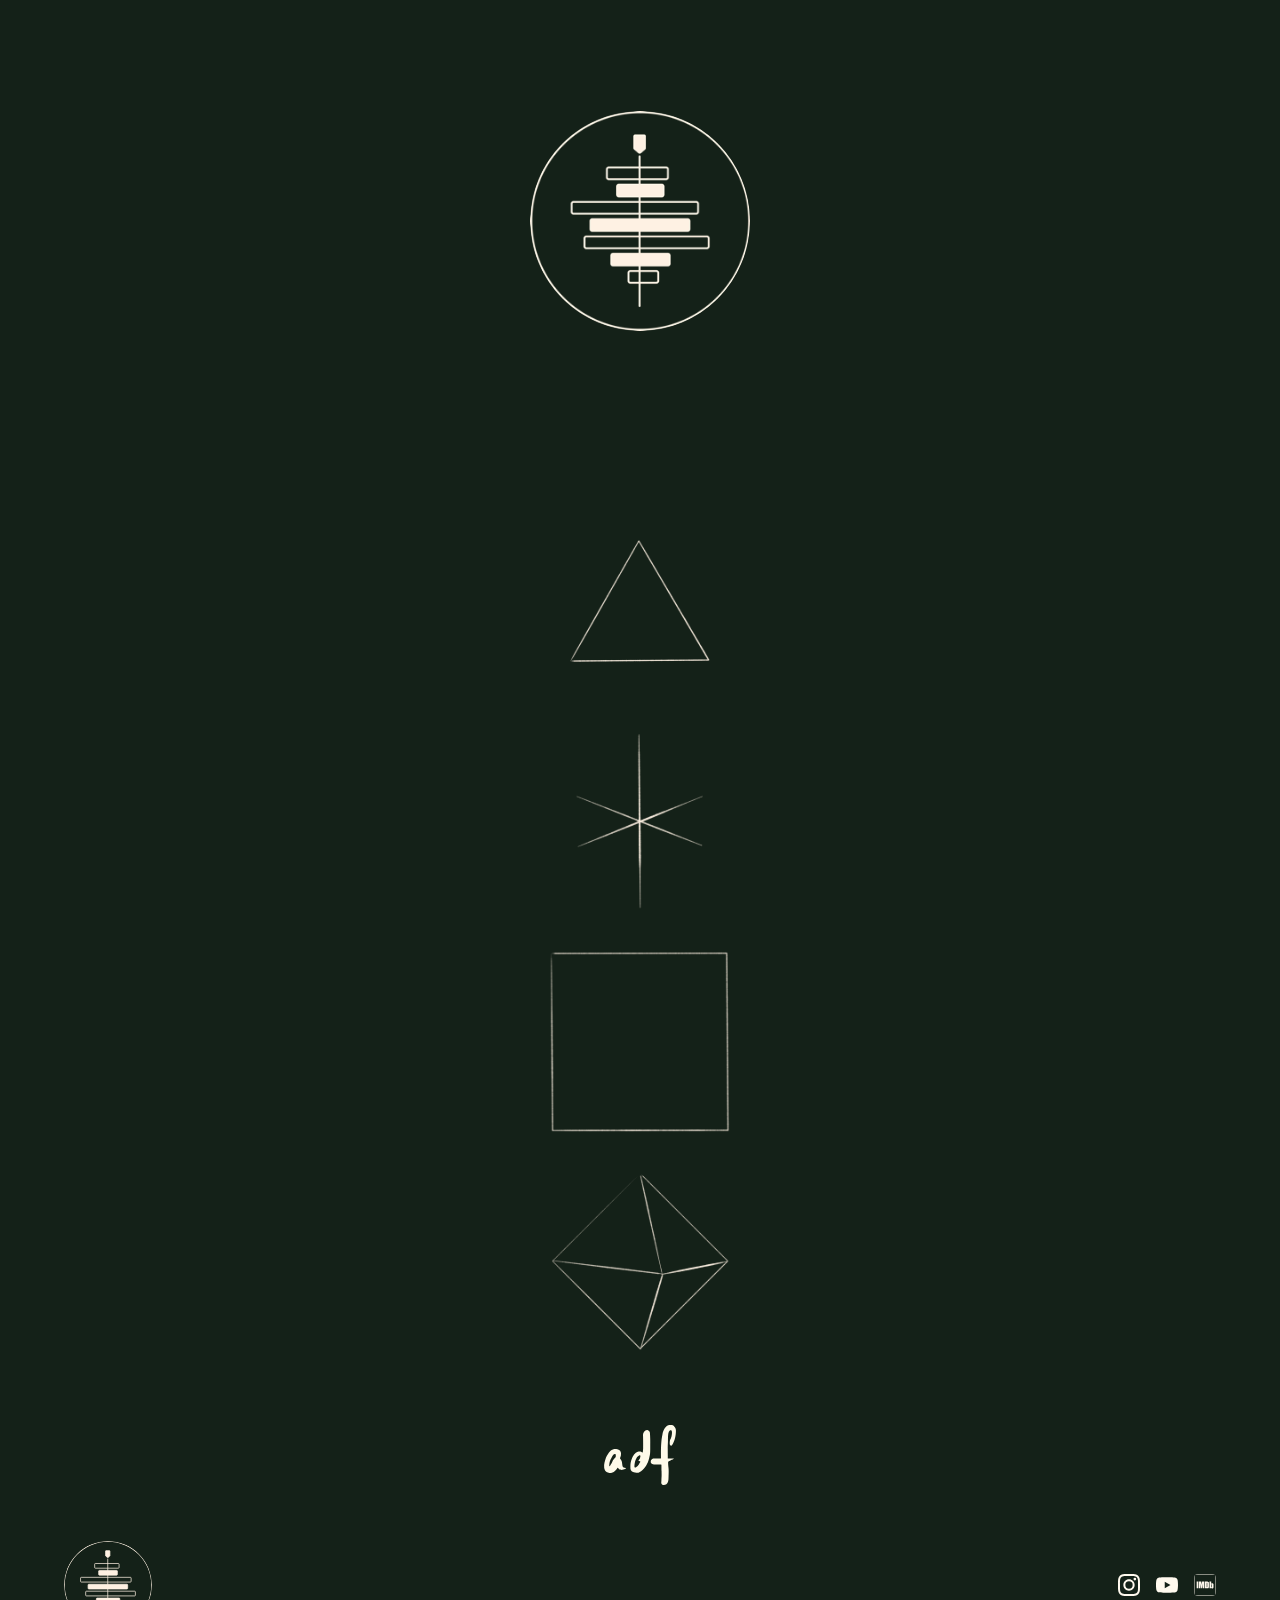
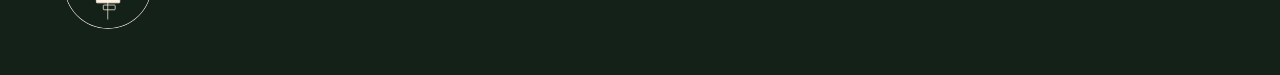
<file: index.html>
<!DOCTYPE html>
<html lang="en">
<head>
<meta charset="UTF-8">
<meta name="viewport" content="width=device-width, initial-scale=1">
<title>Anthony D Frederick</title>
<link rel="stylesheet" href="css/style.css">
<link rel="stylesheet" href="css/home.css">
</head>
<body>

<header class="hero">
  <h1 class="sr-only">Anthony D Frederick</h1>
  <span class="hero__mark" aria-hidden="true"></span>
  <p class="hero__tagline">~ welcome all storytellers and Truth-seekers ~</p>
</header>

<nav class="nav-marks" aria-label="Primary">
  <ul>
    <li>
      <a href="coaching.html" class="nav-mark">
        <span class="nav-mark__icon nav-mark__icon--coaching" aria-hidden="true"></span>
        <span class="nav-mark__label">COACHING</span>
      </a>
    </li>
    <li>
      <a href="work.html" class="nav-mark">
        <span class="nav-mark__icon nav-mark__icon--filmwork" aria-hidden="true"></span>
        <span class="nav-mark__label">FILM WORK</span>
      </a>
    </li>
    <li>
      <a href="https://anthonydfrederick.substack.com/" class="nav-mark">
        <span class="nav-mark__icon nav-mark__icon--newsletter" aria-hidden="true"></span>
        <span class="nav-mark__label">NEWSLETTER</span>
      </a>
    </li>
    <li>
      <a href="about.html" class="nav-mark">
        <span class="nav-mark__icon nav-mark__icon--about" aria-hidden="true"></span>
        <span class="nav-mark__label">ABOUT</span>
      </a>
    </li>
  </ul>
</nav>

<div class="signature">
  <img src="assets/media/adf_initials_240310.svg" alt="" aria-hidden="true">
</div>

<footer class="site-footer">
  <a class="site-footer__mark-link" href="index.html" aria-label="Home">
    <img class="site-footer__mark" src="assets/media/CI_Cursor_offwhite_250305.svg" alt="">
  </a>
  <p class="site-footer__legal">
    © 2026. All rights reserved.<br>
    <a href="#">Privacy Policy</a> | <a href="#">Terms &amp; Conditions</a>
  </p>
  <div class="site-footer__social">
    <a href="https://instagram.com/anthonydfrederick" aria-label="Instagram">
      <img src="assets/media/icon-instagram-cream.svg" alt="">
    </a>
    <a href="https://youtube.com/@anthonydfrederick" aria-label="YouTube">
      <img src="assets/media/icon-youtube-cream.svg" alt="">
    </a>
    <a href="#" aria-label="IMDb">
      <img src="assets/media/icon-imdb-cream.svg" alt="">
    </a>
  </div>
</footer>

</body>
</html>
</file>
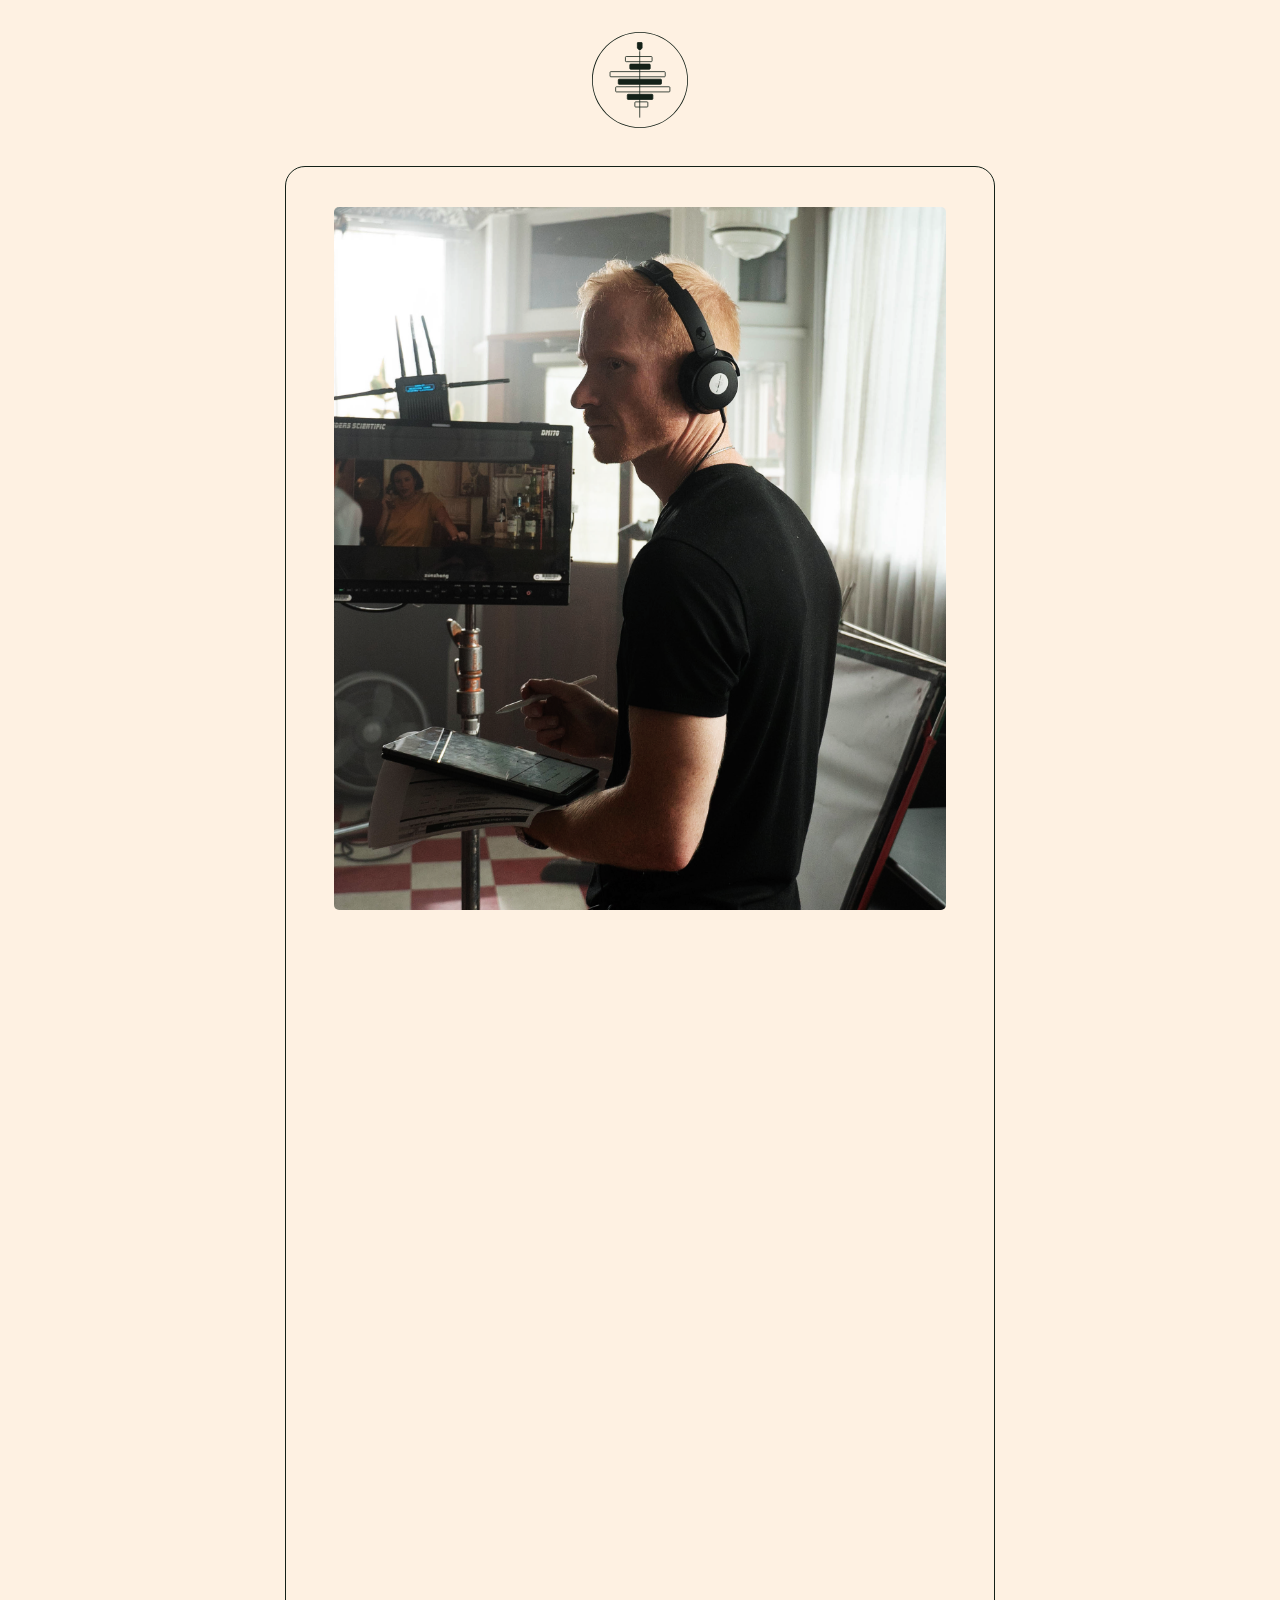
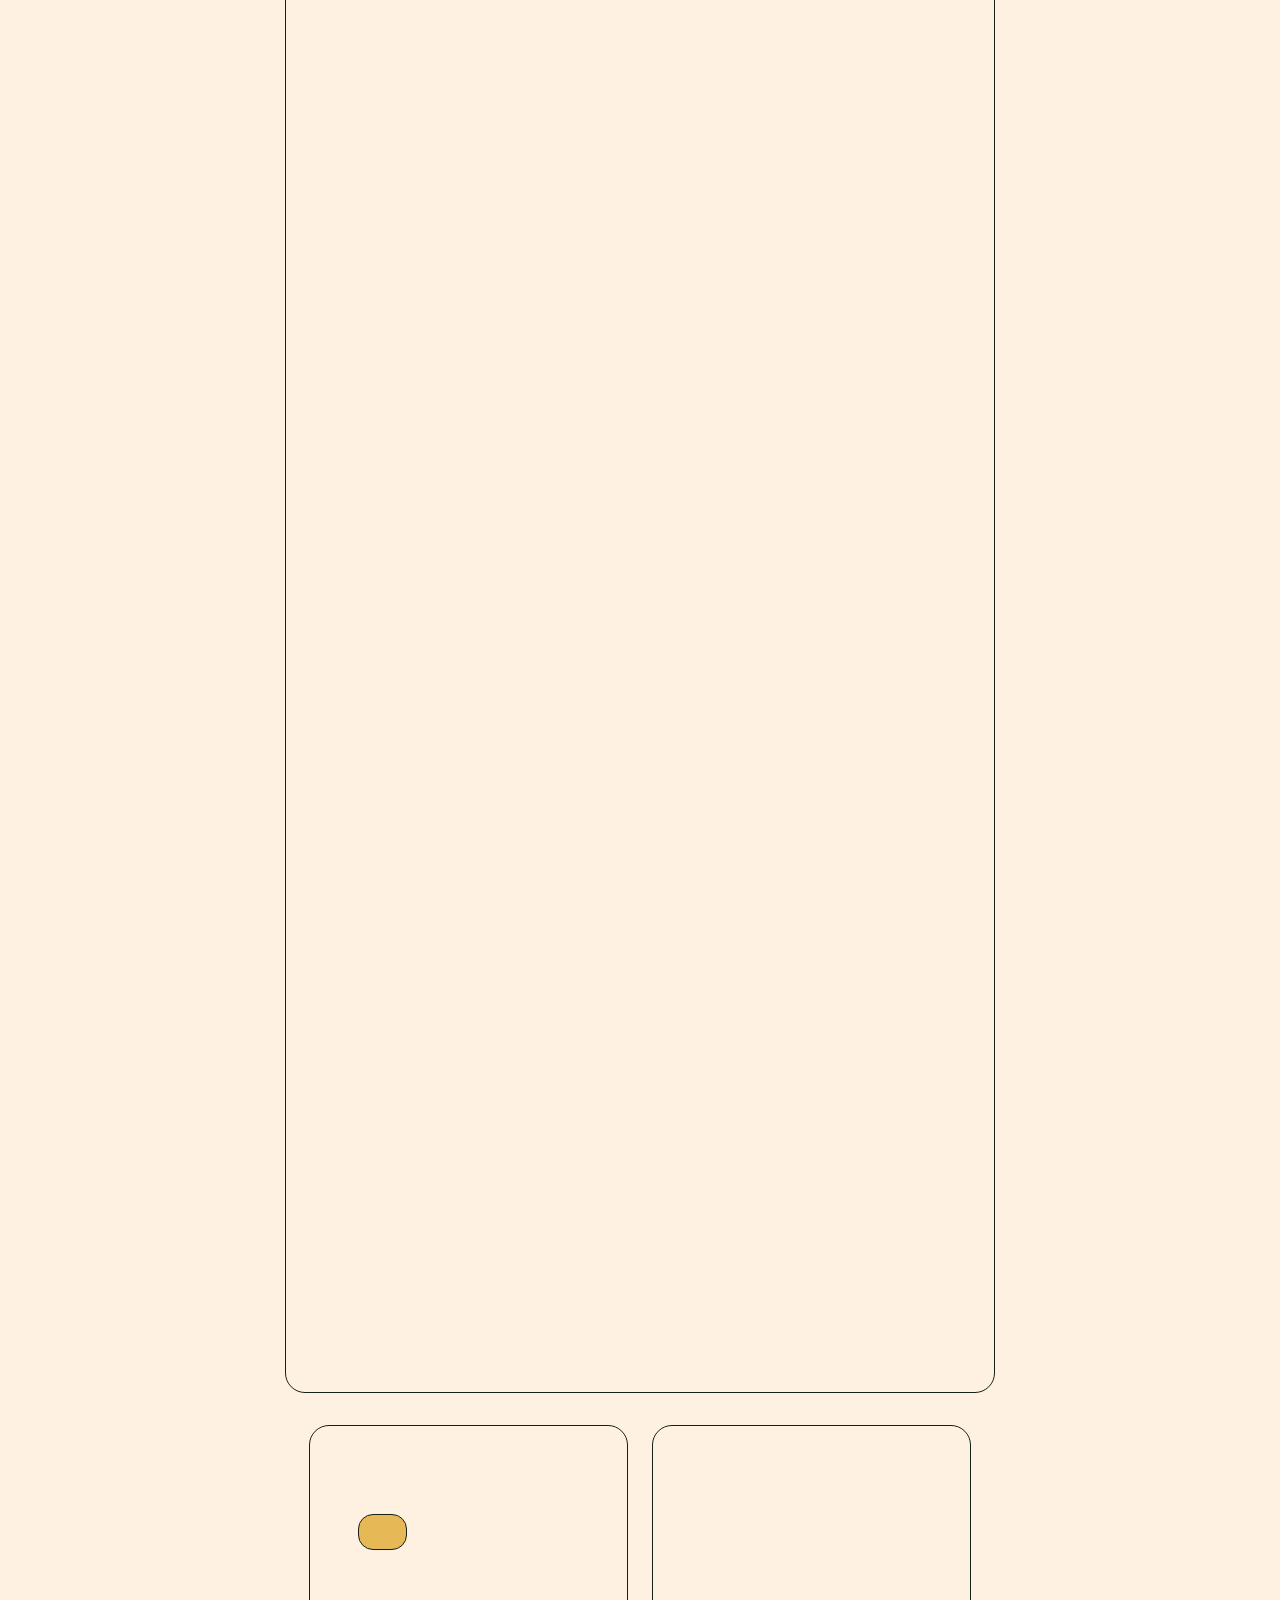
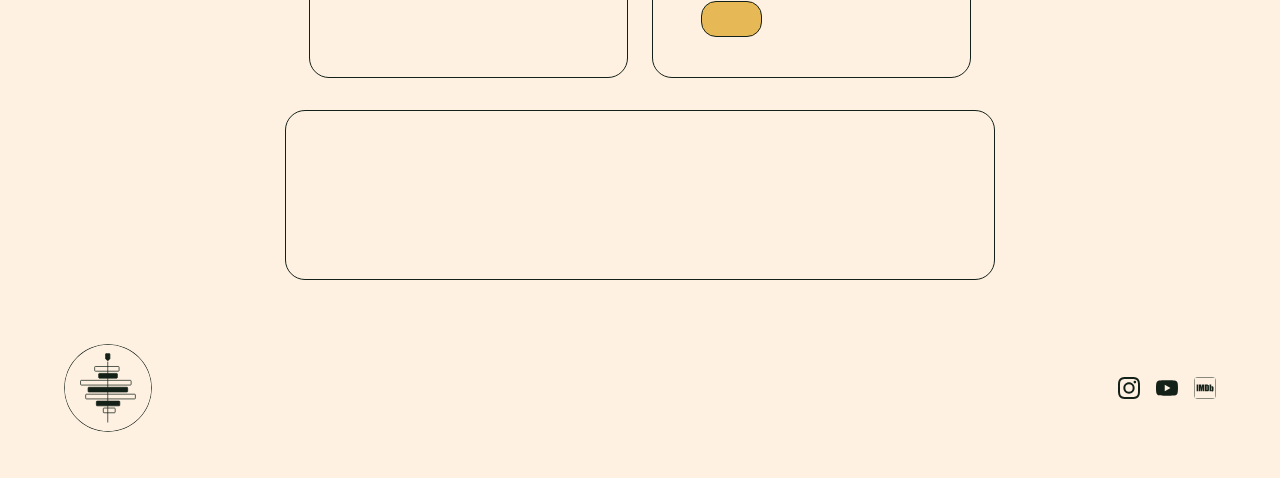
<file: about.html>
<!DOCTYPE html>
<html lang="en">
<head>
<meta charset="UTF-8">
<meta name="viewport" content="width=device-width, initial-scale=1">
<title>About — Anthony D Frederick</title>
<link rel="stylesheet" href="css/style.css">
<link rel="stylesheet" href="css/about.css">
</head>
<body class="paper">

<nav class="about-nav" aria-label="Primary">
  <div class="about-nav__group">
    <a href="about.html">ABOUT</a>
    <a href="https://anthonydfrederick.substack.com/">NEWSLETTER</a>
  </div>
  <a class="about-nav__logo-link" href="index.html" aria-label="Home">
    <img class="about-nav__logo" src="assets/media/CI_Cursor_dark_250305.svg" alt="">
  </a>
  <div class="about-nav__group about-nav__group--right">
    <a href="work.html">WORK</a>
    <a href="coaching.html">COACHING</a>
  </div>
</nav>

<article class="card card--letter">
  <div class="about-hero">
    <img class="about-hero__image" src="assets/media/REGANDAY1-38-crop1.png" alt="Anthony D Frederick">
  </div>

  <h1>Hi friend,</h1>

  <p>I&rsquo;ve been a filmmaker for almost 20 years. I&rsquo;m an award-winning editor, writer/director, and most recently I've even taken up the craft of script supervising.</p>
  <p>All of this funnels into the work I do as a <a href="coaching.html">teacher and coach</a>.</p>
  <p>And if I still have your attention, I&rsquo;ll seize my opportunity to tell you</p>
  <p>the only thing I really want you to understand -</p>
  <p>Right now, in this very moment-</p>
  <p>you are unconditionally, unequivocally, irreducibly, absurdly loved.</p>
  <p>You are, right now in this very moment-</p>
  <p>more valuable than you have ever let yourself dare to believe-</p>
  <p>and - in this same moment-</p>
  <p>the Universe does not regard you with any more significance</p>
  <p>than the last blade of grass you stepped on.</p>
  <p>You are not fundamentally broken, in any way.</p>
  <p>Not now, nor could you ever be.</p>
  <p>You are indefinably whole.</p>
  <p>You absolutely are not too far behind, wherever you are in life.</p>
  <p>You are exactly where you are meant to be, right now. And you know this.</p>
  <p>Despite any present logic or feeling to the contrary, you <em>know</em> this.</p>
  <p>You are here to live a great story-</p>
  <p>and your great big messy journey is blessed.</p>
  <p>It is blessed beyond imagining.</p>
  <p>So, if nothing else, take that my friend.</p>
  <p>Please take that into every nook and crevice of your life that you claim is mundane.</p>
  <p>Take it with you on your way to work,</p>
  <p>as you wait in traffic,</p>
  <p>in line,</p>
  <p>when you order your coffee,</p>
  <p>when you send that email or write that message,</p>
  <p>when you accidentally notice the sound of your own heartbeat,</p>
  <p>when you catch a breeze sneaking past your cheek,</p>
  <p>when a moment spent in sunlight suddenly releases tension in a place you didn&rsquo;t realize was tense,</p>
  <p>when you are scrolling your phone,</p>
  <p>scrolling streamers,</p>
  <p>drinking tea,</p>
  <p>chopping vegetables,</p>
  <p>laughing alone,</p>
  <p>crying with a friend,</p>
  <p>yelling about an unknown future,</p>
  <p>feeling your blood pressure as you listen to someone else yell about an unknown future,</p>
  <p>take it with you to that board meeting,</p>
  <p>on that phone call with your insurance company,</p>
  <p>at the laundromat,</p>
  <p>when you are scraping ice off your car for the fortieth day in a row,</p>
  <p>when you are having that conversation with that certain someone,</p>
  <p>when you are alone in bed unable to stop thinking of that certain someone,</p>
  <p>when you are counting how many times you blink your eyes in a minute,</p>
  <p>when you notice you&rsquo;ve been staring at a spot on the wall for god knows how long because you&rsquo;ve been trying to make that decision that feels impossible to make&ndash;</p>
  <p>My friend, if you can learn to take it with you wherever you are&hellip;</p>
  <p>...then please let us know how you did it, and we can exchange field notes.</p>
</article>

<div class="cta-row">
  <div class="card card--newsletter">
    <p>In the mean time, if you would like to peek my personal field notes as I journey - you can <strong>subscribe</strong> below.</p>
    <a class="button" href="https://anthonydfrederick.substack.com/">THE_SLX</a>
  </div>
  <div class="card card--coaching">
    <p>If you&rsquo;re interested in my work as a coach-<br>
    <strong>book a complimentary session with me.</strong><br>
    <em>(Yes, this is an actual session, not a sales call.)</em></p>
    <p>I only work with a few clients at a time, so if you&rsquo;re feeling the nudge, don&rsquo;t wait.</p>
    <a class="button" href="https://scheduler.zoom.us/anthony-frederick/1-to-1">Book a free session</a>
  </div>
</div>

<div class="card card--contact">
  <p>And, of course, if you came here interested in working together on <strong><em>your next film project</em></strong>, you can always reach out to me here:</p>
  <p><strong><em><a href="mailto:contact@anthonydfrederick.com">contact@anthonydfrederick.com</a></em></strong></p>
</div>

<footer class="site-footer">
  <a class="site-footer__mark-link" href="index.html" aria-label="Home">
    <img class="site-footer__mark" src="assets/media/CI_Cursor_dark_250305.svg" alt="">
  </a>
  <p class="site-footer__legal">
    © 2026. All rights reserved.<br>
    <a href="#">Privacy Policy</a> | <a href="#">Terms &amp; Conditions</a>
  </p>
  <div class="site-footer__social">
    <a href="https://instagram.com/anthonydfrederick" aria-label="Instagram">
      <img src="assets/media/icon-instagram-dark.svg" alt="">
    </a>
    <a href="https://youtube.com/@anthonydfrederick" aria-label="YouTube">
      <img src="assets/media/icon-youtube-dark.svg" alt="">
    </a>
    <a href="#" aria-label="IMDb">
      <img src="assets/media/icon-imdb-dark.svg" alt="">
    </a>
  </div>
</footer>

</body>
</html>
</file>
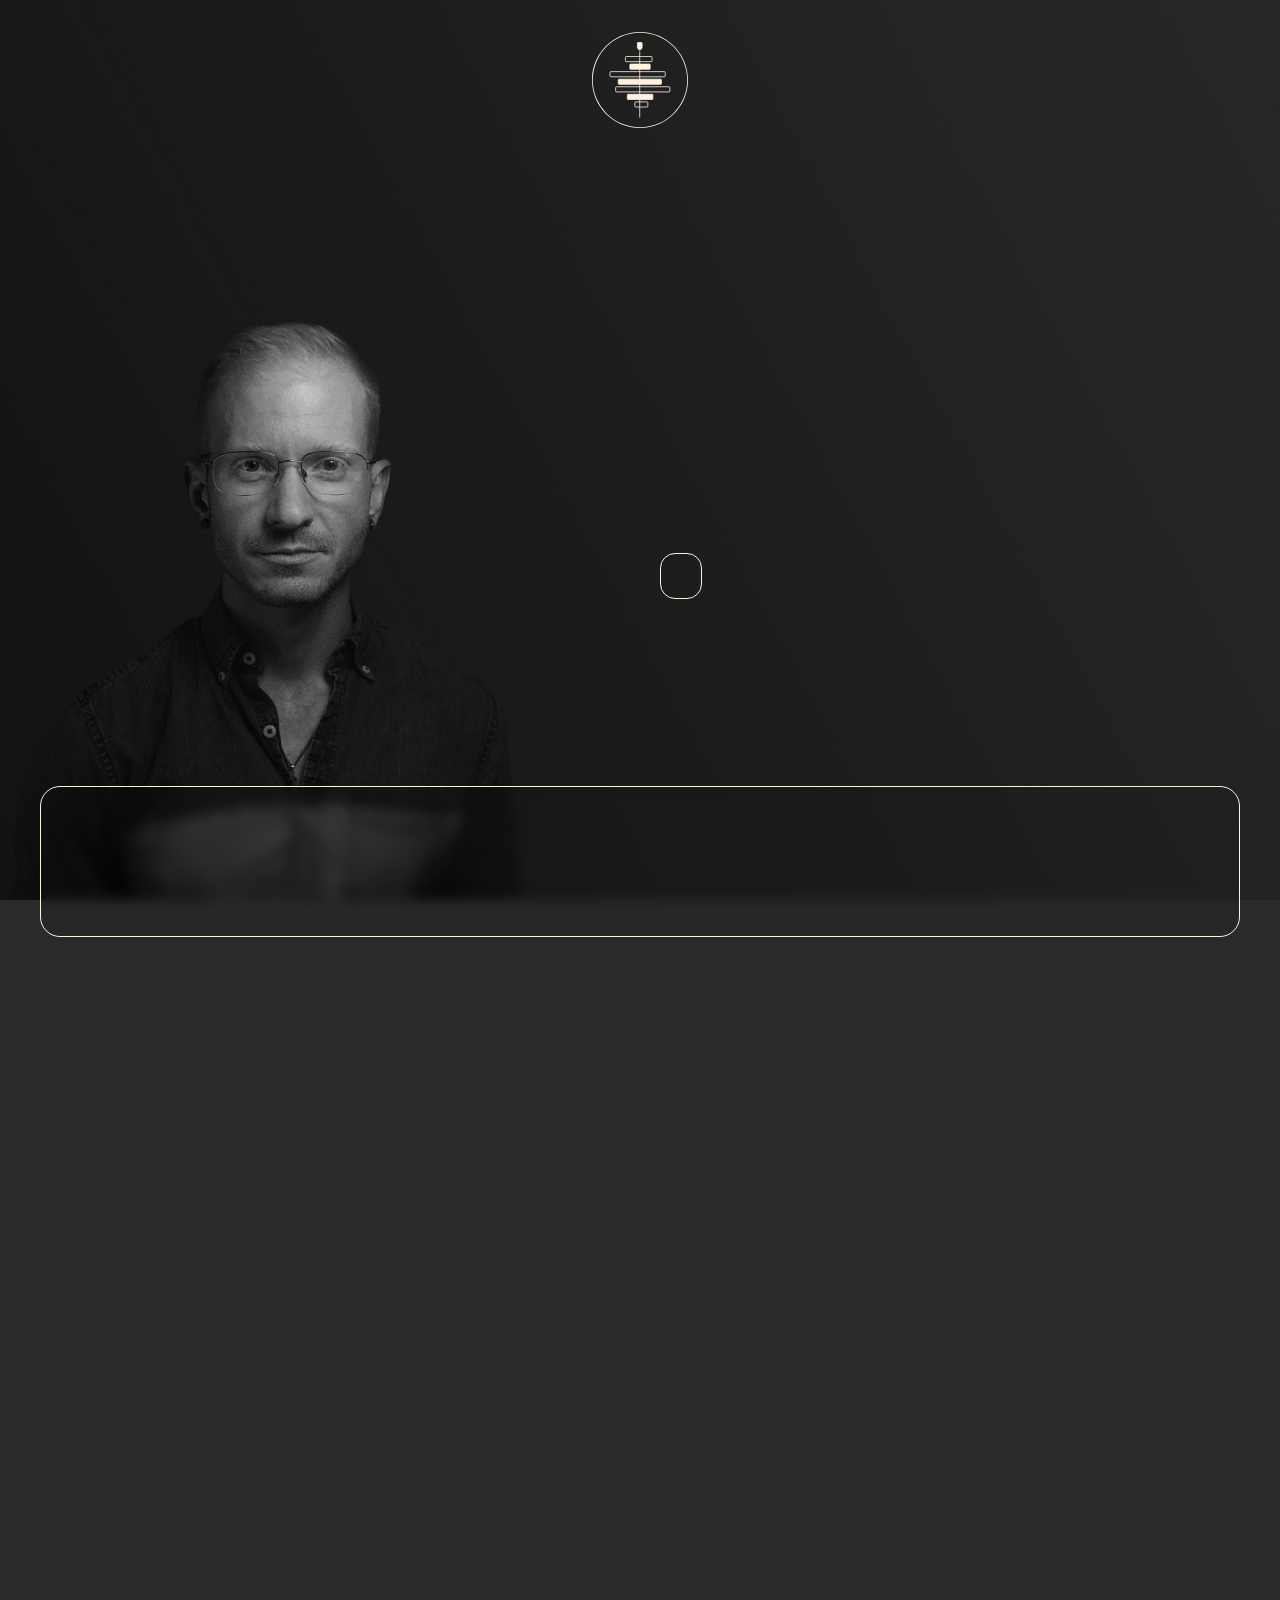
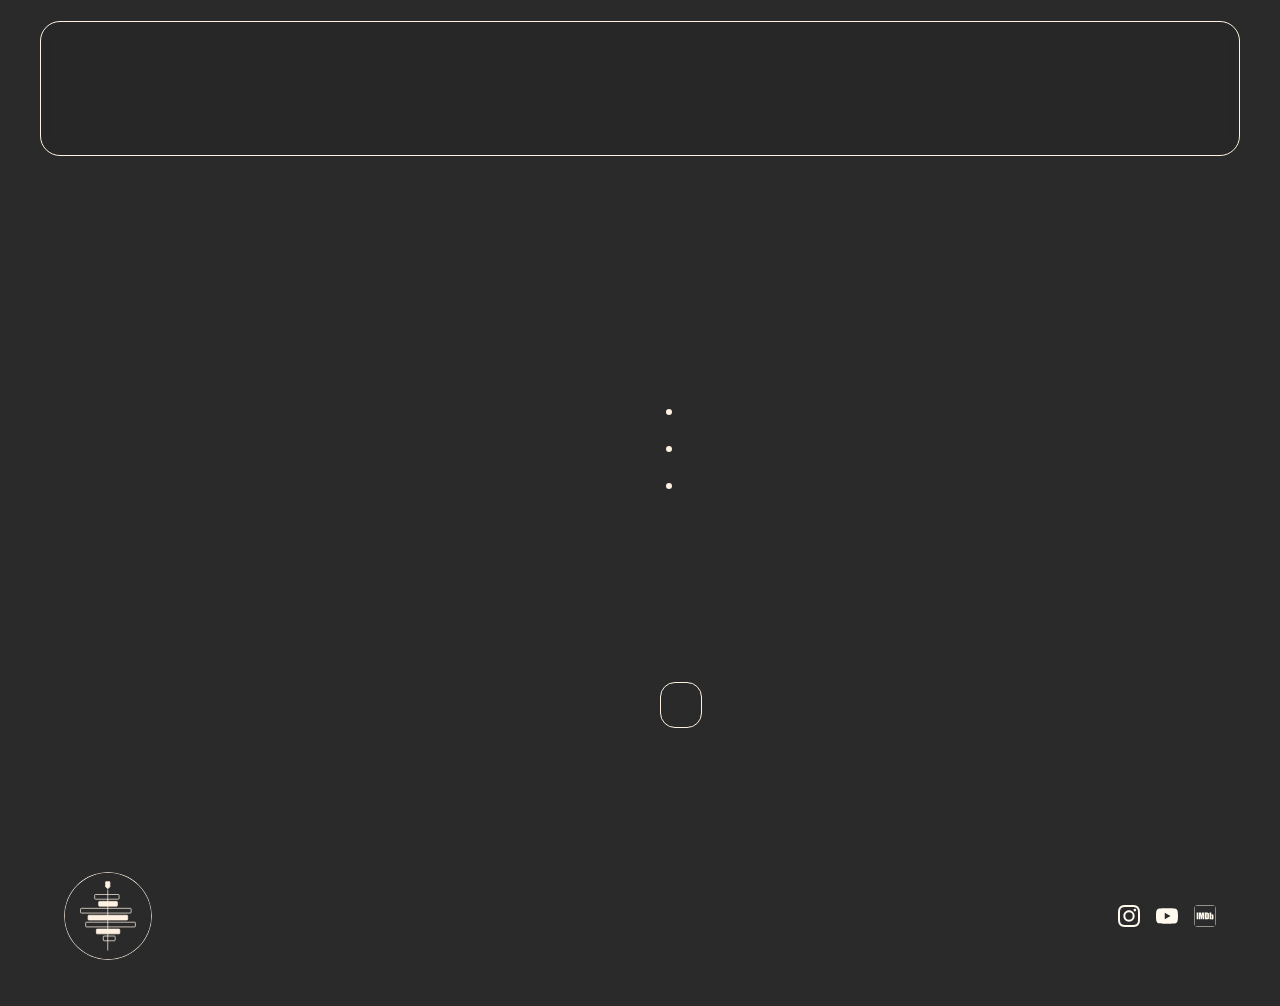
<file: coaching.html>
<!DOCTYPE html>
<html lang="en">
<head>
<meta charset="UTF-8">
<meta name="viewport" content="width=device-width, initial-scale=1">
<title>Coaching — Anthony D Frederick</title>
<link rel="stylesheet" href="css/style.css">
<link rel="stylesheet" href="css/coaching.css">
</head>
<body class="coaching">

<nav class="coaching-nav" aria-label="Primary">
  <div class="coaching-nav__group">
    <a href="about.html">ABOUT</a>
    <a href="https://anthonydfrederick.substack.com/">NEWSLETTER</a>
  </div>
  <a class="coaching-nav__logo-link" href="index.html" aria-label="Home">
    <img class="coaching-nav__logo" src="assets/media/CI_Cursor_offwhite_250305.svg" alt="">
  </a>
  <div class="coaching-nav__group coaching-nav__group--right">
    <a href="work.html">WORK</a>
    <a href="coaching.html">COACHING</a>
  </div>
</nav>

<div class="coaching-hero">
  <div class="coaching-hero__spacer" aria-hidden="true"></div>
  <div class="coaching-hero__content">
    <h1>Inner Life Coaching</h1>
    <p class="lede">You are here to live a <em>great</em> story.</p>
    <p>If that resonates as Truth in any part of your being, then you are in the right place.</p>
    <p>I help artists and entrepreneurs tell better stories to themselves, so they can live a better story for others.</p>
    <a class="button--outline" href="https://scheduler.zoom.us/anthony-frederick/1-to-1">Book a free session</a>
  </div>
</div>

<div class="testimonial-card">
  <p>&ldquo;I was standing at the precipice of a deep and enduring transformation &mdash; at the edge of a vast pit, unable to see the bottom. Anthony could clearly see that image with me, bringing spiritual metaphor, dreamlike symbolism, and creative curiosity along with him. He spoke the same colorful language as me. His gentle, comforting energetic hold made me feel supported, seen, and ultimately not alone as I stepped into uncharted territory. A much-needed warm torch of light before a dark journey.&rdquo;</p>
  <cite>~ Sarah R.</cite>
</div>

<div class="coaching-hero">
  <div class="coaching-hero__spacer" aria-hidden="true"></div>
  <div class="coaching-hero__content coaching-section">
    <p>I&rsquo;ve been a filmmaker for nearly twenty years.</p>
    <p>As a professional editor, I make a living taking other people&rsquo;s raw, chaotic material and helping it become a coherent story - into something greater than the sum of its parts.</p>
    <p>As a coach, I&rsquo;ve discovered the same skills apply.</p>
    <p>I don&rsquo;t impose structure for its own sake. I listen to what&rsquo;s already there, then help it take form.</p>
    <p>Everything I do is steeped in my obsession with the craft of storytelling and human spiritual development.*</p>
    <p>(*It took me the last twelve years to be able to admit that second part.)</p>
  </div>
</div>

<div class="testimonial-card testimonial-card--pair">
  <div class="testimonial-card__item">
    <p>&ldquo;Anthony is a truly gifted human being who is able to eloquently bridge the worlds of potential and form. He has the skills and competence that only a lifetime in the world of film and storytelling can bring, and the heart of someone who not only deeply cares but who palpably operates from a space of depth that is hard to come by. In my time working with Anthony, I felt deeply seen and supported in moving through some major parts of my development that can sometimes feel quite overwhelming. He was able to support me in clarifying how creativity uniquely wants to express and in building the infrastructure for my creation to flourish. I can&rsquo;t recommend working with him enough.&rdquo;</p>
    <cite>~ Blake C.</cite>
  </div>
  <div class="testimonial-card__item">
    <p>&ldquo;He has a gift, an ability to articulate these metaphors and paint these pictures so that when you're struggling and you're in that darkest place and you're about to repeat the pattern that takes you down and sabotages you every time, you're going to have this little shining light of a metaphor that guides you through that dark space and now you have a chance to keep guiding yourself out of that over and over and over again.&rdquo;</p>
    <cite>~ Summer B.</cite>
  </div>
</div>

<div class="coaching-hero">
  <div class="coaching-hero__spacer" aria-hidden="true"></div>
  <div class="coaching-hero__content coaching-section">
    <p>If you&rsquo;re curious about working with me, start with a free 45-minute session.</p>
    <p>This is a focused conversation to:</p>
    <ul>
      <li>name the questions that are currently driving you</li>
      <li>clarify the storylines you are financing with your energy</li>
      <li>chart a path back to your power</li>
    </ul>
    <p>If it feels aligned, we&rsquo;ll make a plan to continue.</p>
    <p>If not, you&rsquo;ll still leave with some new clarity.</p>
    <p>I only work with a few clients at a time so if any of this resonates, I would encourage you not to wait.</p>
    <a class="button--outline" href="https://scheduler.zoom.us/anthony-frederick/1-to-1">Book a free session</a>
  </div>
</div>

<footer class="site-footer">
  <a class="site-footer__mark-link" href="index.html" aria-label="Home">
    <img class="site-footer__mark" src="assets/media/CI_Cursor_offwhite_250305.svg" alt="">
  </a>
  <p class="site-footer__legal">
    © 2026. All rights reserved.<br>
    <a href="#">Privacy Policy</a> | <a href="#">Terms &amp; Conditions</a>
  </p>
  <div class="site-footer__social">
    <a href="https://instagram.com/anthonydfrederick" aria-label="Instagram">
      <img src="assets/media/icon-instagram-cream.svg" alt="">
    </a>
    <a href="https://youtube.com/@anthonydfrederick" aria-label="YouTube">
      <img src="assets/media/icon-youtube-cream.svg" alt="">
    </a>
    <a href="#" aria-label="IMDb">
      <img src="assets/media/icon-imdb-cream.svg" alt="">
    </a>
  </div>
</footer>

</body>
</html>
</file>
<file: css/style.css>
/* anthonydfrederick.com — shared styles */

@font-face {
  font-family: "Rubik";
  src: url("../assets/fonts/rubik/Rubik-Light.ttf") format("truetype");
  font-weight: 300;
  font-style: normal;
  font-display: swap;
}
@font-face {
  font-family: "Rubik";
  src: url("../assets/fonts/rubik/Rubik-LightItalic.ttf") format("truetype");
  font-weight: 300;
  font-style: italic;
  font-display: swap;
}
@font-face {
  font-family: "Rubik";
  src: url("../assets/fonts/rubik/Rubik-Regular.ttf") format("truetype");
  font-weight: 400;
  font-style: normal;
  font-display: swap;
}
@font-face {
  font-family: "Rubik";
  src: url("../assets/fonts/rubik/Rubik-Italic.ttf") format("truetype");
  font-weight: 400;
  font-style: italic;
  font-display: swap;
}
@font-face {
  font-family: "Rubik";
  src: url("../assets/fonts/rubik/Rubik-Medium.ttf") format("truetype");
  font-weight: 500;
  font-style: normal;
  font-display: swap;
}
@font-face {
  font-family: "Rubik";
  src: url("../assets/fonts/rubik/Rubik-MediumItalic.ttf") format("truetype");
  font-weight: 500;
  font-style: italic;
  font-display: swap;
}
@font-face {
  font-family: "Rubik";
  src: url("../assets/fonts/rubik/Rubik-Bold.ttf") format("truetype");
  font-weight: 700;
  font-style: normal;
  font-display: swap;
}
@font-face {
  font-family: "Rubik";
  src: url("../assets/fonts/rubik/Rubik-BoldItalic.ttf") format("truetype");
  font-weight: 700;
  font-style: italic;
  font-display: swap;
}
@font-face {
  font-family: "Rubik";
  src: url("../assets/fonts/rubik/Rubik-Black.ttf") format("truetype");
  font-weight: 900;
  font-style: normal;
  font-display: swap;
}
@font-face {
  font-family: "Rubik";
  src: url("../assets/fonts/rubik/Rubik-BlackItalic.ttf") format("truetype");
  font-weight: 900;
  font-style: italic;
  font-display: swap;
}

:root {
  --color-forest: #142118;
  --color-cream-text: #fff9ee;
  --color-paper: #fef1e2;
  --color-paper-text: #142118;
  --color-gold: #fcd762;

  --font-body: "Rubik", -apple-system, BlinkMacSystemFont, "Segoe UI", sans-serif;

  --nav-mark-size: 200px;
  --nav-mark-gap: 20px;

  --max-content-width: 1200px;
}

* {
  box-sizing: border-box;
}

html {
  scroll-behavior: smooth;
}

@media (prefers-reduced-motion: reduce) {
  html {
    scroll-behavior: auto;
  }
  *,
  *::before,
  *::after {
    animation-duration: 0.01ms !important;
    animation-iteration-count: 1 !important;
    transition-duration: 0.01ms !important;
  }
}

body {
  margin: 0;
  font-family: var(--font-body);
  background-color: var(--color-forest);
  color: var(--color-cream-text);
  font-weight: 300;
  line-height: 1.5;
}

body.paper {
  background-color: var(--color-paper);
  color: var(--color-paper-text);
}

a {
  color: inherit;
  text-decoration: none;
}

/* Visually hidden but accessible to screen readers */
.sr-only {
  position: absolute;
  width: 1px;
  height: 1px;
  padding: 0;
  margin: -1px;
  overflow: hidden;
  clip: rect(0, 0, 0, 0);
  white-space: nowrap;
  border: 0;
}

/* Focus visibility */
a:focus-visible,
button:focus-visible {
  outline: 2px solid var(--color-gold);
  outline-offset: 4px;
}

/* Generic image/graphic placeholder */
.placeholder {
  display: flex;
  align-items: center;
  justify-content: center;
  border: 1px dashed currentColor;
  opacity: 0.5;
  text-align: center;
  font-size: 12px;
  letter-spacing: 0.05em;
  text-transform: uppercase;
  line-height: 1.4;
  padding: 8px;
}

/* Footer, shared across all pages */
.site-footer {
  display: flex;
  flex-wrap: wrap;
  align-items: center;
  justify-content: space-between;
  gap: 16px;
  max-width: var(--max-content-width);
  margin: 0 auto;
  padding: 32px 24px 40px;
  font-size: 14px;
}

.site-footer__mark-link {
  display: block;
  flex-shrink: 0;
  border-radius: 50%;
}

.site-footer__mark {
  width: 88px;
  height: 88px;
  border-radius: 50%;
  font-size: 10px;
  object-fit: contain;
}

.site-footer__legal {
  opacity: 0.85;
  flex: 1;
  text-align: center;
  font-size: 11px;
}

.site-footer__legal a {
  text-decoration: none;
}

.site-footer__social {
  display: flex;
  align-items: center;
  gap: 16px;
  flex-shrink: 0;
}

.site-footer__social img,
.site-footer__social .placeholder {
  width: 22px;
  height: 22px;
  border-radius: 4px;
  font-size: 0;
}

.signature {
  display: flex;
  justify-content: center;
  padding: 24px 0;
}

.signature img,
.signature .placeholder {
  width: 80px;
  height: 60px;
}
</file>
<file: css/home.css>
/* Home page — index.html */

:root {
  --hero-mark-size: 220px;
}

.hero {
  display: flex;
  flex-direction: column;
  align-items: center;
  padding: 111px 24px 0;
}

/* Hero mark is also a filmstrip sprite (48 square frames), same
   calc()-based frame math as the nav icons below, and same
   hover-to-play pattern — idle on frame 0 until hovered.
   Uses "SPRITE 8-web.png" — a resized copy of the source file. The
   original is 51,888px wide, which exceeds the browser's max texture
   dimension for CSS background-image (commonly 16,384px), so it
   silently fails to render as a background (confirmed: the same file
   draws fine via <canvas>, which doesn't hit that limit the same way).
   This copy is 12,288px wide (256px/frame), well under the limit. */
.hero__mark {
  display: block;
  width: var(--hero-mark-size);
  height: var(--hero-mark-size);
  border-radius: 50%;
  background-image: url("../assets/media/SPRITE%208-web.png");
  background-repeat: no-repeat;
  background-position: 0 0;
  background-size: calc(var(--hero-mark-size) * 48) 100%; /* 48 frames, 220px each = 10560px */
}

.hero:hover .hero__mark {
  animation: play-hero-sprite 3.3s steps(48) infinite;
}

@keyframes play-hero-sprite {
  to {
    background-position: calc(var(--hero-mark-size) * -48) 0;
  }
}

/* Hidden until hover, but not display:none/sr-only, so it stays in
   the accessibility tree and the reveal is a pure opacity fade with
   no layout shift. */
.hero__tagline {
  margin: 16px 0 0;
  font-size: 14px;
  letter-spacing: 0.03em;
  text-align: center;
  opacity: 0;
  transition: opacity 0.3s ease;
}

.hero:hover .hero__tagline,
.hero:focus-within .hero__tagline {
  opacity: 1;
}

.nav-marks ul {
  list-style: none;
  margin: 133px 0 0;
  padding: 0;
  display: flex;
  flex-direction: column;
  align-items: center;
  gap: var(--nav-mark-gap);
}

.nav-mark {
  display: flex;
  flex-direction: column;
  align-items: center;
  justify-content: center;
  width: var(--nav-mark-size);
  height: var(--nav-mark-size);
  gap: 12px;
}

/* Each icon is a filmstrip sprite (square frames laid out horizontally).
   background-size/position use percentages so the frame math scales
   with --nav-mark-size automatically (no fixed pixel widths needed).
   inset:0 pins it exactly over the .nav-mark box regardless of the
   parent's flex layout, so every frame lands in the same spot — that's
   what makes it read as one icon changing shape rather than something
   jumping around. Idle state sits on frame 0 until hovered. */
.nav-mark__icon {
  position: absolute;
  inset: 0;
  background-repeat: no-repeat;
  background-position: 0 0;
}

/* The endpoint must be an explicit pixel offset of exactly
   frameWidth * frameCount (here, --nav-mark-size * 15) — using the
   percentage shorthand (100%) computes via the CSS spec's "excess
   space" formula instead, landing on -2800px rather than -3000px,
   which paired with steps(15) produces uneven 186.67px jumps instead
   of clean 200px frame steps. calc() also keeps this correct at the
   160px mobile --nav-mark-size. */
@keyframes play-sprite {
  to {
    background-position: calc(var(--nav-mark-size) * -15) 0;
  }
}

.nav-mark__icon--coaching,
.nav-mark__icon--filmwork,
.nav-mark__icon--newsletter,
.nav-mark__icon--about {
  background-size: calc(var(--nav-mark-size) * 15) 100%; /* 15 frames, 200px each = 3000px */
}

.nav-mark:hover .nav-mark__icon--coaching,
.nav-mark:hover .nav-mark__icon--filmwork,
.nav-mark:hover .nav-mark__icon--newsletter,
.nav-mark:hover .nav-mark__icon--about {
  animation: play-sprite 1.5s steps(15) infinite;
}

.nav-mark__icon--coaching {
  background-image: url("../assets/media/SPRITE%205.png");
}

.nav-mark__icon--filmwork {
  background-image: url("../assets/media/SPRITE%202.png");
}

.nav-mark__icon--newsletter {
  background-image: url("../assets/media/SPRITE%203.png");
}

.nav-mark__icon--about {
  background-image: url("../assets/media/SPRITE%206.png");
}

.nav-mark {
  position: relative;
}

.nav-mark__label {
  position: relative;
  font-size: 16px;
  font-weight: 300;
  letter-spacing: 1px;
  text-transform: uppercase;
}

.signature {
  margin-top: 40px;
}

@media (max-width: 640px) {
  .hero {
    padding-top: 72px;
  }

  :root {
    --hero-mark-size: 180px;
    --nav-mark-size: 160px;
  }
}
</file>
<file: css/about.css>
/* About page — about.html */

body.paper {
  --card-border: 1px solid var(--color-forest);
}

.about-nav {
  display: flex;
  align-items: center;
  justify-content: space-between;
  max-width: var(--max-content-width);
  margin: 0 auto;
  padding: 32px 24px;
  font-size: 14px;
  letter-spacing: 1px;
}

.about-nav__group {
  display: flex;
  gap: 24px;
  flex: 1;
}

.about-nav__group--right {
  justify-content: flex-end;
}

.about-nav__group a {
  display: inline-block;
  padding: 6px 12px;
  border-radius: 6px;
  transition: background-color 0.2s ease, color 0.2s ease;
}

.about-nav__group a:hover {
  background-color: #2a2a2a;
  color: #fef1e2;
}

.about-nav__logo-link {
  display: block;
  flex-shrink: 0;
  margin: 0 24px;
}

.about-nav__logo {
  width: 96px;
  height: 96px;
  object-fit: contain;
}

.about-hero {
  display: flex;
  justify-content: center;
  margin-bottom: 32px;
}

.about-hero__image {
  display: block;
  width: 100%;
  aspect-ratio: 627 / 720;
  border-radius: 5px;
  object-fit: cover;
}

.card {
  max-width: 710px;
  margin: 0 auto 32px;
  border: var(--card-border, 1px solid var(--color-forest));
  border-radius: 20px;
  padding: 40px 48px;
}

.card--letter h1 {
  font-size: 40px;
  font-weight: 500;
  margin: 0 0 32px;
  color: #213627;
}

.card--letter p {
  font-size: 14px;
  line-height: 1.7;
  margin: 0 0 24px;
  color: #213627;
}

.card--letter a {
  color: inherit;
}

.card--letter p:last-child {
  margin-bottom: 0;
}

.cta-row {
  display: flex;
  gap: 24px;
  max-width: 710px;
  margin: 0 auto 32px;
  padding: 0 24px;
}

.cta-row .card {
  flex: 1;
  margin: 0;
  max-width: none;
}

.card p {
  font-size: 14px;
  line-height: 1.7;
  margin: 0 0 16px;
}

.card p:last-of-type {
  margin-bottom: 24px;
}

.button {
  display: inline-block;
  background-color: #e6b856;
  color: #3c3c3c;
  border: 1px solid var(--color-forest);
  border-radius: 15px;
  padding: 5px 20px;
  font-size: 16px;
  font-weight: 400;
  letter-spacing: 1px;
  text-transform: uppercase;
}

.card--contact {
  padding: 40px 48px;
}

@media (max-width: 720px) {
  .about-nav {
    flex-wrap: wrap;
    justify-content: center;
    gap: 12px;
  }

  .cta-row {
    flex-direction: column;
  }

  .card {
    padding: 32px 24px;
  }
}
</file>
<file: css/coaching.css>
/* Coaching page — coaching.html */

body.coaching {
  background-color: #2a2a2a;
  background-image: url("../assets/media/CI_Headshot_BG_260127_v2.jpg");
  background-size: cover;
  background-position: 50% 50%;
  background-repeat: no-repeat;
  background-attachment: fixed;
}

.coaching-nav {
  display: flex;
  align-items: center;
  justify-content: space-between;
  max-width: var(--max-content-width);
  margin: 0 auto;
  padding: 32px 24px;
  font-size: 14px;
  letter-spacing: 1px;
}

.coaching-nav__group {
  display: flex;
  gap: 24px;
  flex: 1;
}

.coaching-nav__group--right {
  justify-content: flex-end;
}

.coaching-nav__group a {
  display: inline-block;
  padding: 6px 12px;
  border-radius: 6px;
  transition: background-color 0.2s ease;
}

.coaching-nav__group a:hover {
  background-color: #2a2a2a;
}

.coaching-nav__logo-link {
  display: block;
  flex-shrink: 0;
  margin: 0 24px;
}

.coaching-nav__logo {
  width: 96px;
  height: 96px;
  font-size: 10px;
  object-fit: contain;
}

.coaching-hero {
  display: flex;
  flex-wrap: wrap;
  align-items: center;
  gap: 40px;
  max-width: var(--max-content-width);
  margin: 0 auto;
  padding: 40px 24px 80px;
}

.coaching-hero__spacer {
  flex: 1 1 400px;
  min-height: 500px;
}

.coaching-hero__content {
  flex: 1 1 400px;
  color: #fef1e2;
}

.coaching-hero__content h1 {
  font-size: 48px;
  font-weight: 700;
  text-transform: uppercase;
  margin: 0 0 32px;
  line-height: 1.15;
}

.coaching-hero__content p {
  font-size: 18px;
  line-height: 1.5;
  margin: 0 0 24px;
}

.coaching-hero__content p.lede {
  font-weight: 700;
}

.button--outline {
  display: inline-block;
  background: none;
  border: 1px solid #fef1e2;
  color: #fef1e2;
  border-radius: 15px;
  padding: 10px 20px;
  font-size: 16px;
  font-weight: 700;
}

.coaching-section {
  color: #fef1e2;
}

.coaching-section p {
  font-size: 18px;
  line-height: 1.6;
  margin: 0 0 24px;
}

.coaching-section ul {
  margin: 0 0 24px;
  padding-left: 24px;
}

.coaching-section li {
  font-size: 18px;
  line-height: 1.6;
  margin-bottom: 8px;
}

.testimonial-card {
  max-width: var(--max-content-width);
  margin: 0 auto 64px;
  padding: 40px 48px;
  text-align: center;
  color: #fef1e2;
  border: 1px solid #fef1e2;
  border-radius: 20px;
  background-color: rgba(0, 0, 0, 0.06);
  backdrop-filter: blur(6px);
  -webkit-backdrop-filter: blur(6px);
}

.testimonial-card p {
  font-size: 18px;
  line-height: 1.6;
  margin: 0 0 16px;
}

.testimonial-card:not(.testimonial-card--pair) p {
  max-width: 620px;
  margin-left: auto;
  margin-right: auto;
}

.testimonial-card cite {
  font-style: normal;
  opacity: 0.8;
}

.testimonial-card--pair {
  max-width: var(--max-content-width);
  display: flex;
  gap: 40px;
}

.testimonial-card--pair .testimonial-card__item {
  flex: 1;
}

.testimonial-card--pair .testimonial-card__item p:last-of-type {
  margin-bottom: 0;
}

@media (max-width: 720px) {
  .coaching-nav {
    flex-wrap: wrap;
    justify-content: center;
    gap: 12px;
  }

  .coaching-hero__content h1 {
    font-size: 36px;
  }

  .testimonial-card--pair {
    flex-direction: column;
  }
}
</file>
